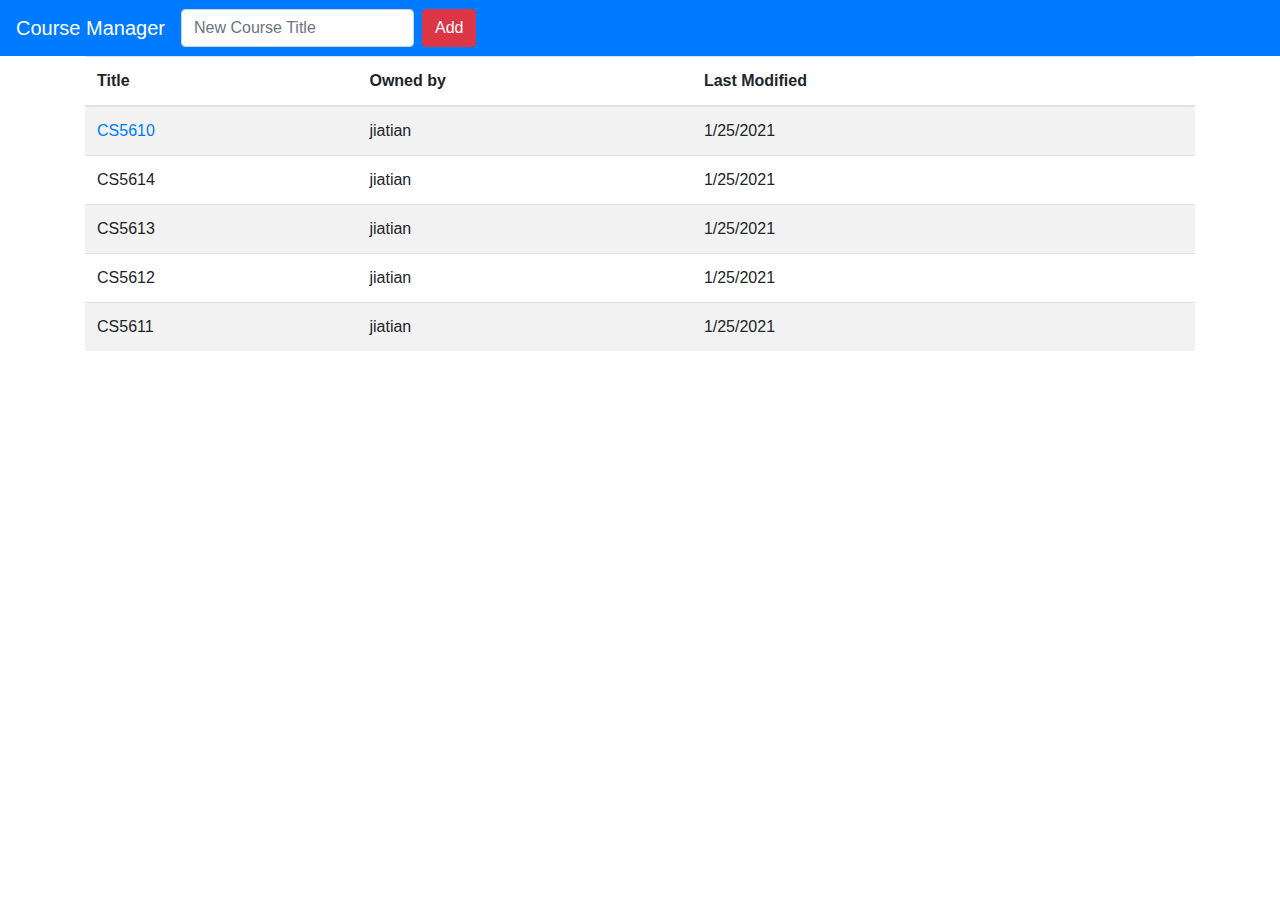
<file: wbdv-sp21-03-jiatian-servere-java/src/main/webapp/dashboard/course-list.template.client.html>
<!DOCTYPE html>
<html lang="en">
<head>
    <link href="https://stackpath.bootstrapcdn.com/bootstrap/4.5.2/css/bootstrap.min.css" rel="stylesheet" />
    <link href="dashboard.list.template.client.html.css" rel="stylesheet"/>
    <meta charset="UTF-8">
    <title>Title</title>
</head>
<body>

<nav class="navbar fixed-top navbar-expand-lg navbar-dark bg-primary">

    <a class="navbar-brand" href="./course-list.template.client.html"><span class="wbdv-label wbdv-course-manager">Course Manager</span></a>
    <button class="navbar-toggler" type="button" data-toggle="collapse" data-target="#navbarSupportedContent" aria-controls="navbarSupportedContent" aria-expanded="false" aria-label="Toggle navigation">
        <span class="navbar-toggler-icon"></span>
    </button>

    <div class="collapse navbar-collapse" id="navbarSupportedContent">
        <form class="form-inline my-2 my-lg-0">
            <input class="form-control mr-sm-2 wbdv-field wbdv-new-course" type="search" placeholder="New Course Title" aria-label="Search">
            <button class="btn btn-danger my-2 my-sm-0 wbdv-button wbdv-add-course" type="submit">Add</button>
        </form>
    </div>
</nav>


<div class="container">
    <h1>Dashboard Table</h1>

    <table class="table table-striped">
        <thead>
        <tr>
            <th>Title</th>
            <th>Owned by</th>
            <th>Last Modified</th>
            <th></th>
        </tr>
        </thead>
        <tbody>
        <tr>
            <td>
                <a href="../editor/editor.template.client.html">
                    <i class="fas fa-file"></i>
                    CS5610
                </a>
            </td>
            <td>jiatian</td>
            <td>1/25/2021</td>
            <td>
                <i class="fas fa-trash"></i>
            </td>
        </tr>
        <tr>
            <td>
                <a>
                    <i class="fas fa-file"></i>
                    CS5614
                </a>
            </td>
            <td>jiatian</td>
            <td>1/25/2021</td>
            <td>
                <i class="fas fa-trash"></i>
            </td>
        </tr>
        <tr>
            <td>
                <a>
                    <i class="fas fa-file"></i>
                    CS5613
                </a>
            </td>
            <td>jiatian</td>
            <td>1/25/2021</td>
            <td>
                <i class="fas fa-trash"></i>
            </td>
        </tr>
        <tr>
            <td>
                <a>
                    <i class="fas fa-file"></i>
                    CS5612
                </a>
            </td>
            <td>jiatian</td>
            <td>1/25/2021</td>
            <td>
                <i class="fas fa-trash"></i>
            </td>
        </tr>
        <tr>
            <td>
                <a>
                    <i class="fas fa-file"></i>
                    CS5611
                </a>
            </td>
            <td>jiatian</td>
            <td>1/25/2021</td>
            <td>
                <i class="fas fa-trash"></i>
            </td>
        </tr>
        </tbody>
        <!--        <tfoot></tfoot>-->
    </table>
</div>
</body>
</html>
</file>
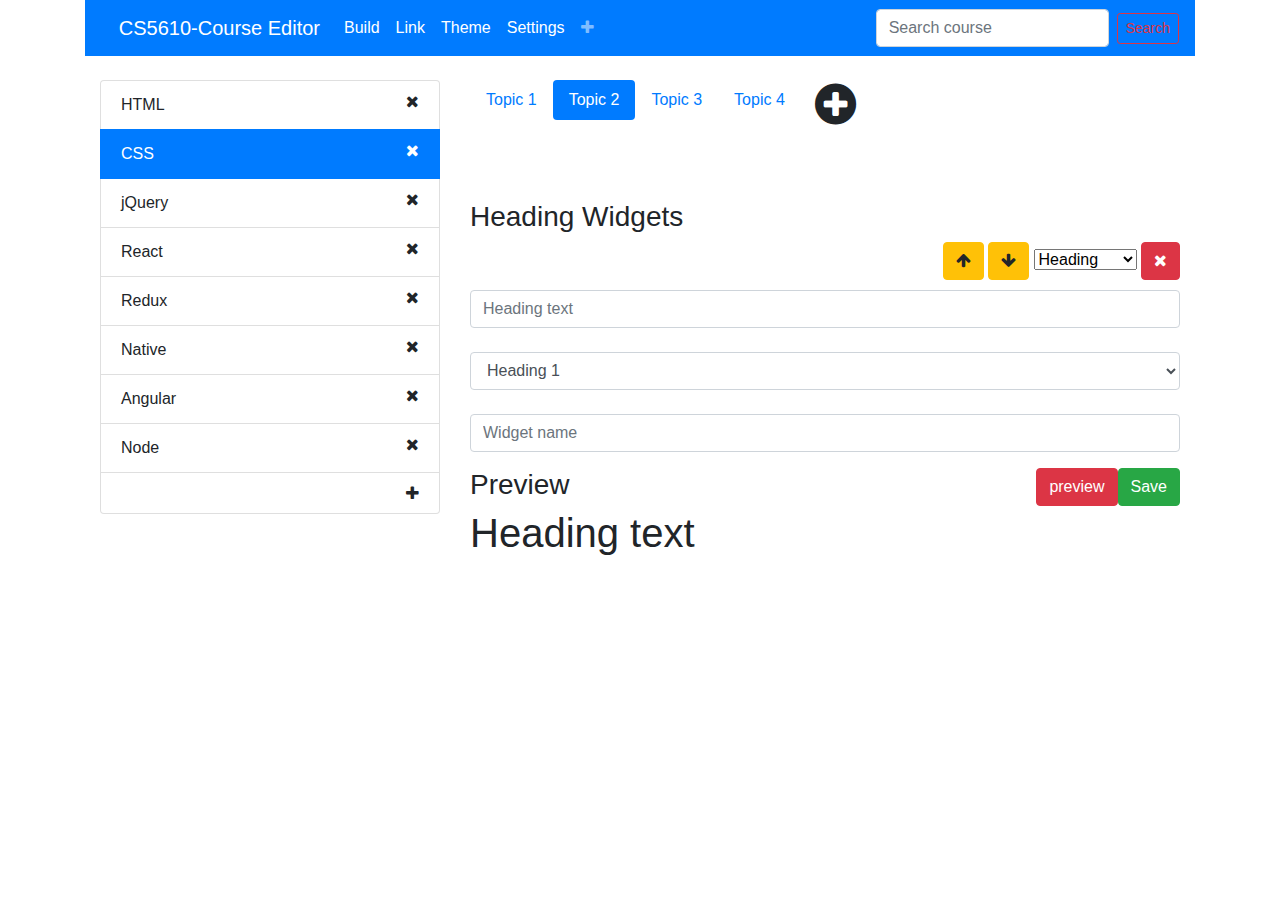
<file: wbdv-sp21-03-jiatian-servere-java/src/main/webapp/editor/editor.template.client.html>
<!DOCTYPE html>
<html lang="en">
<head>
    <link href="https://stackpath.bootstrapcdn.com/bootstrap/4.5.2/css/bootstrap.min.css" rel="stylesheet" />
    <link href="https://stackpath.bootstrapcdn.com/font-awesome/4.7.0/css/font-awesome.min.css" rel="stylesheet" />

    <meta charset="UTF-8">
    <title>Course Editor</title>
</head>
<body>
<div class="container">
    <nav class="navbar navbar-expand-lg navbar-dark bg-primary">
        <a href="editor.template.client.html"><i class="fa fa-times pull-left wbdv-course-editor wbdv-close" aria-hidden="true"></i></a>
        <a class="navbar-brand wbdv-course-title" href="#">CS5610-Course Editor</a>
        <button class="navbar-toggler" type="button" data-toggle="collapse"
                data-target="#navbarSupportedContent"
                aria-controls="navbarSupportedContent"
                aria-expanded="false" aria-label="Toggle navigation">
            <span class="navbar-toggler-icon"></span>
        </button>

        <div class="collapse navbar-collapse" id="navigatebar">
            <ul class="navbar-nav mr-auto">
                <li class="nav-item active wbdv-lesson">
                    <a class="nav-link" href="#">Build</a>
                </li>
                <li class="nav-item active wbdv-lesson">
                    <a class="nav-link" href="#">Link</a>
                </li>
                <li class="nav-item active wbdv-lesson">
                    <a class="nav-link" href="#">Theme</a>
                </li>
                <li class="nav-item active wbdv-lesson">
                    <a class="nav-link" href="#">Settings</a>
                </li>
                <li class="nav-item">
                    <a class="nav-link" href="#"><i class="fa fa-plus wbdv-lesson-add-btn" aria-hidden="true"></i></a>
                </li>

            </ul>
            <form class="form-inline my-2 my-lg-0">
                <input class="form-control mr-sm-2" type="search" placeholder="Search course" aria-label="Search">
                <button class="btn btn-sm btn-outline-danger my-2 my-sm-0" type="submit">Search</button>
            </form>

        </div>
    </nav>


    <div class="container">
        <div class="row">
            <div class="col-4">
                <div>
                    <br/>

                    <ul class="list-group wbdv-module-list">
                        <li class="list-group-item wbdv-module-item"><span class="wbdv-module-item-title">HTML </span> <i class="fa fa-times pull-right wbdv-module-item-delete-btn" aria-hidden="true"></i></li>
                        <li class="list-group-item active wbdv-module-item"><span class="wbdv-module-title">CSS </span> <i class="fa fa-times pull-right wbdv-module-item-delete-btn" aria-hidden="true"></i></li>
                        <li class="list-group-item wbdv-module-item"><span class="wbdv-module-title">jQuery</span> <i class="fa fa-times pull-right wbdv-module-item-delete-btn" aria-hidden="true"></i></li>
                        <li class="list-group-item wbdv-module-item"><span class="wbdv-module-title">React</span> <i class="fa fa-times pull-right wbdv-module-item-delete-btn" aria-hidden="true"></i></li>
                        <li class="list-group-item wbdv-module-item"><span class="wbdv-module-title">Redux</span> <i class="fa fa-times pull-right wbdv-module-item-delete-btn" aria-hidden="true"></i></li>
                        <li class="list-group-item wbdv-module-item"><span class="wbdv-module-title">Native</span> <i class="fa fa-times pull-right wbdv-module-item-delete-btn" aria-hidden="true"></i></li>
                        <li class="list-group-item wbdv-module-item"><span class="wbdv-module-title">Angular</span> <i class="fa fa-times pull-right wbdv-module-item-delete-btn" aria-hidden="true"></i></li>
                        <li class="list-group-item wbdv-module-item"><span class="wbdv-module-title">Node</span> <i class="fa fa-times pull-right wbdv-module-item-delete-btn" aria-hidden="true"></i></li>
                        <li class="list-group-item"><i class="fa fa-plus pull-right wbdv-module-add" aria-hidden="true"></i></li>
                    </ul>
                </div>
            </div>
            <div class="col-8">

                <br/>
                <div>
                    <ul class="nav nav-pills wbdv-topic-pill-list">
                        <li class="nav-item"><a class="nav-link wbdv-topic" href="#">Topic 1</a></li>
                        <li class="nav-item"><a class="nav-link active wbdv-topic" href="#">Topic 2</a></li>
                        <li class="nav-item"><a class="nav-link wbdv-topic" href="#">Topic 3</a></li>
                        <li class="nav-item"><a class="nav-link wbdv-topic" href="#">Topic 4</a></li>
                        <i class="fa fa-plus-circle fa-3x pull-right wbdv-topic-add" aria-hidden="true"></i>
                    </ul>
                </div>

                <br/>
                <br/>
                <div class="wbdv-light-grey-border">
                    <br/>
                    <h3>Heading Widgets</h3>

                    <span class="pull-right">
                            <a href="#" class="btn btn-warning"><i class="fa fa-arrow-up"></i></a>
                            <a href="#" class="btn btn-warning"><i class="fa fa-arrow-down"></i></a>
                            <select>
                                <option>Heading</option>
                                <option>Slides</option>
                                <option>Videos</option>
                                <option>Documents</option>
                            </select>
                            <a href="#" class="btn btn-danger"><i class="fa fa-times"></i></a>
                    </span>
                    <br/>

                    <br/>
                    <div>
                        <input class="form-control" placeholder="Heading text">
                        <br/>
                        <select class="form-control">
                            <option>Heading 1</option>
                            <option>Heading 2</option>
                            <option>Heading 3</option>
                            <option>Heading 4</option>
                        </select>
                        <br/>
                        <input class="form-control" placeholder="Widget name">
                    </div>
                    <div>
                        <ul>
                            <button type="button" class="btn btn-success pull-right">Save</button>
                            <button type="button" class="btn btn-danger pull-right">preview</button>

                        </ul>
                    </div>
                    <h3>Preview</h3>
                    <h1>Heading text</h1>
                </div>
            </div>
        </div>
    </div>
</div>



</body>
</html>
</file>
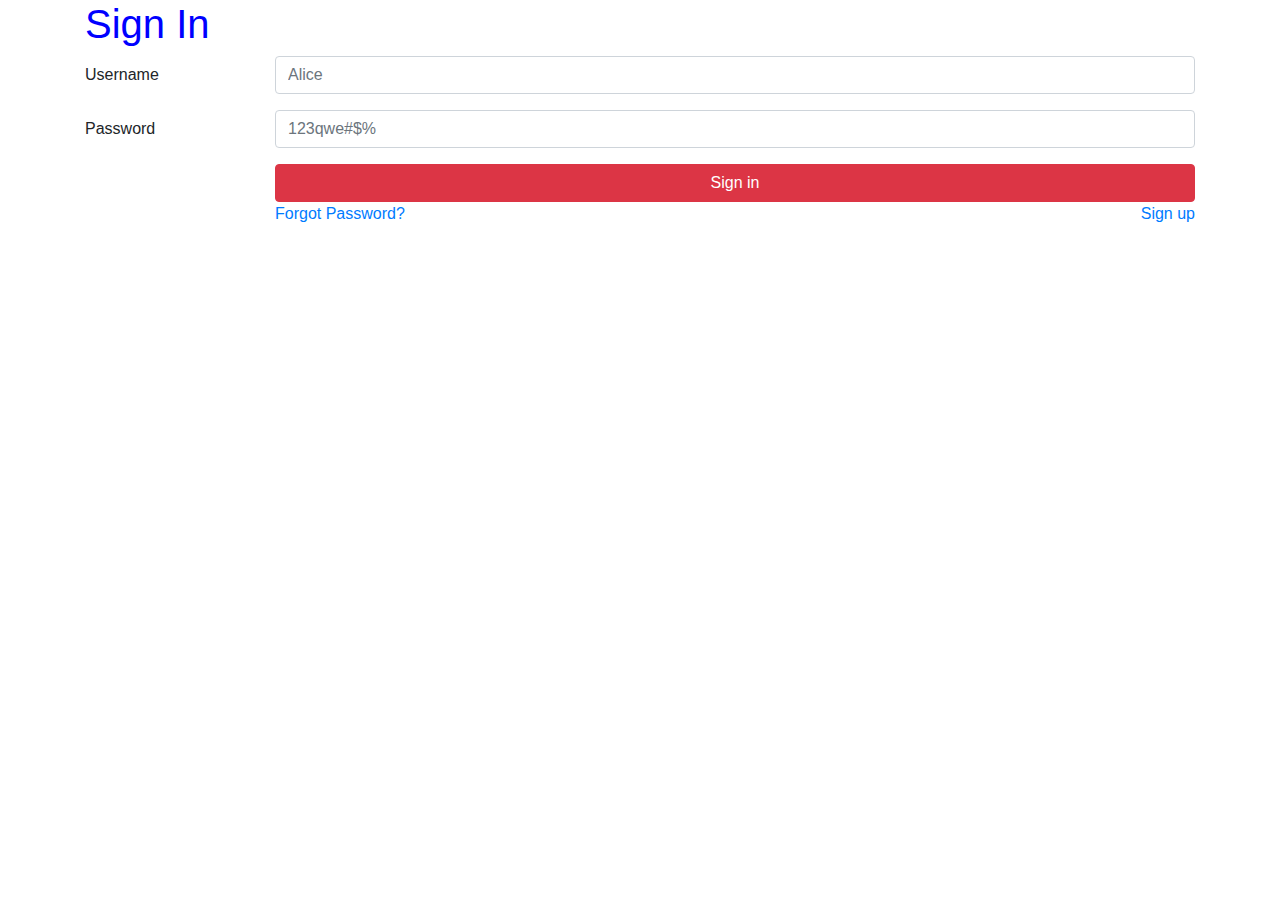
<file: wbdv-sp21-03-jiatian-servere-java/src/main/webapp/login/login.template.client.html>
<!DOCTYPE html>
<html lang="en">
<head>
    <meta charset="UTF-8">
    <title>Login</title>
    <link href="https://stackpath.bootstrapcdn.com/bootstrap/4.5.2/css/bootstrap.min.css" rel="stylesheet" />
    <link href="login.style.client.css" rel="stylesheet"/>
</head>
<body>
<div class="container">
    <h1 class = "color-blue">Sign In</h1>
    <form>
        <div class="form-group row">
            <label for="username" class="col-sm-2 col-form-label">
                Username </label>
            <div class="col-sm-10">
                <input class="form-control wbdv-field wbdv-username"
                       id="username"
                       placeholder="Alice">
            </div>
        </div>
        <div class="form-group row">
            <label for="password" class="col-sm-2 col-form-label">
                Password </label>
            <div class="col-sm-10">
                <input type="password" class="form-control wbdv-field wbdv-password"
                       id="password" placeholder="123qwe#$%">
            </div>
        </div>
        <div class="form-group row">
            <label class="col-sm-2 col-form-label"></label>
            <div class="col-sm-10">
                <a href="../profile/profile.template.client.html" class="btn btn-danger btn-block wbdv-login">Sign in</a>
                <div class="row">
                    <div class="col-6">
                        <a href="#">Forgot Password?</a>
                    </div>
                    <div class="col-6">
                        <a href="#" class="float-right">Sign up</a>
                    </div>
                </div>
            </div>
        </div>
    </form>
</div>
</body>
</html>
</file>
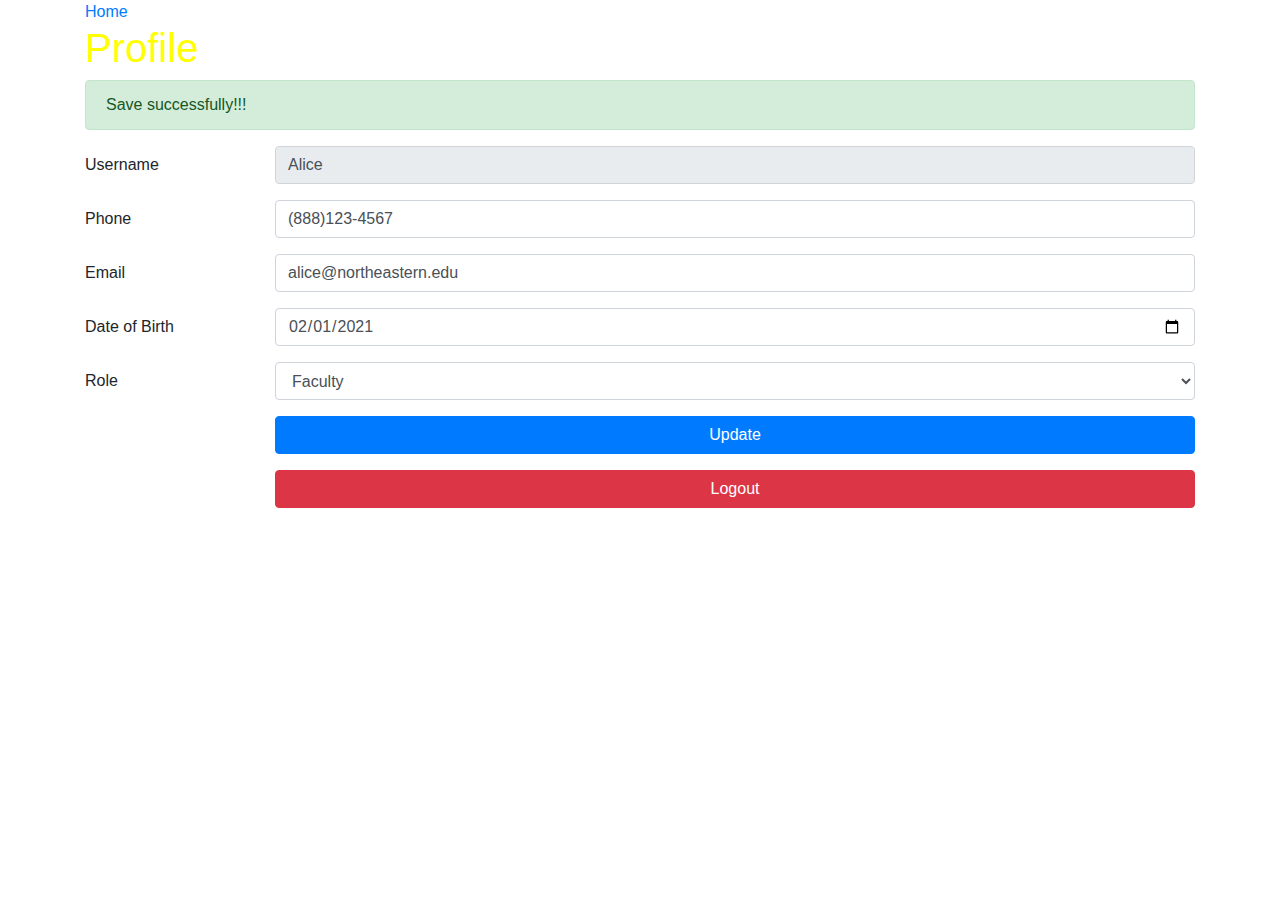
<file: wbdv-sp21-03-jiatian-servere-java/src/main/webapp/profile/profile.template.client.html>
<!DOCTYPE html>
<html lang="en">
<head>
    <meta charset="UTF-8">
    <title>Profile</title>
    <link href="https://stackpath.bootstrapcdn.com/bootstrap/4.5.2/css/bootstrap.min.css" rel="stylesheet" />
    <link href="profile.style.client.css" rel="stylesheet"/>
</head>
<body>
<div class="container">
    <a href="../index.html" >
        Home
    </a>
    <h1 class = color-yellow>Profile</h1>
    <div class="alert alert-success" role="alert">
        Save successfully!!!
    </div>

    <form>
        <fieldset disabled>
            <div class="form-group row">
                <label for="usernamefield" class="col-sm-2 col-form-label">
                    Username </label>
                <div class="col-sm-10">
                    <input class="form-control wbdv-field wbdv-username"
                           id="usernamefield"
                           value="Alice">
                </div>
            </div>
        </fieldset>


        <div class="form-group row">
            <label for="phonefield" class="col-sm-2 col-form-label">
                Phone </label>
            <div class="col-sm-10">
                <input class="form-control wbdv-field wbdv-phone"
                       id="phonefield"
                       value="(888)123-4567">
            </div>
        </div>

        <div class="form-group row">
            <label for="emailfield" class="col-sm-2 col-form-label">
                Email </label>
            <div class="col-sm-10">
                <input type="email"
                       class="form-control wbdv-field wbdv-email"
                       id="emailfield"
                       value="alice@northeastern.edu">
            </div>
        </div>

        <div class="form-group row">
            <label for="date" class="col-sm-2 col-form-label">
                Date of Birth </label>
            <div class="col-sm-10">
                <input type="date"
                       class="form-control wbdv-field wbdv-dob"
                       id="date"
                       value="2021-02-01">
            </div>
        </div>

        <div class="form-group row">
            <label for="roleFld" class="col-sm-2 col-form-label">
                Role </label>
            <div class="col-sm-10">
                <select class="form-control wbdv-field wbdv-role"
                        id="roleFld">
                    <option value="Faculty">Faculty</option>
                    <option value="Student">Student</option>
                    <option value="Admin">Admin</option>
                </select>
            </div>
        </div>

        <div class="form-group row">
            <label class="col-sm-2 col-form-label"></label>
            <div class="col-sm-10">
                <button class="btn btn-primary btn-block wbdv-update">Update</button>
            </div>
        </div>

        <div class="form-group row">
            <label class="col-sm-2 col-form-label"></label>
            <div class="col-sm-10">
                <a href="../index.html" class="btn btn-danger btn-block wbdv-logout">Logout</a>
            </div>
        </div>

    </form>
</div>
</body>
</html>
</file>
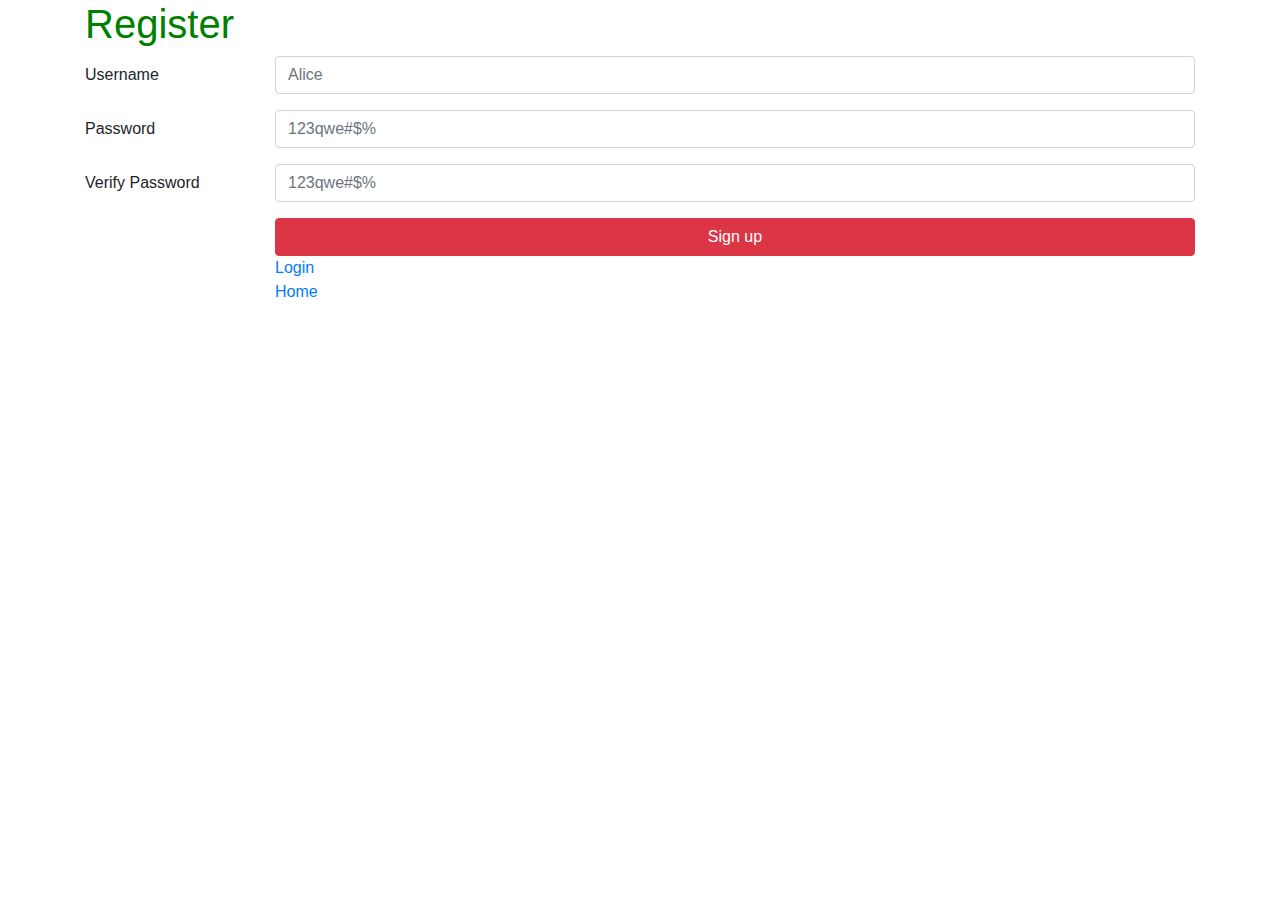
<file: wbdv-sp21-03-jiatian-servere-java/src/main/webapp/register/register.template.client.html>
<!DOCTYPE html>
<html lang="en">
<head>
    <meta charset="UTF-8">
    <title>SignUp</title>
    <link href="https://stackpath.bootstrapcdn.com/bootstrap/4.5.2/css/bootstrap.min.css" rel="stylesheet" />
    <link href="register.style.client.css" rel="stylesheet"/>
</head>
<body>
<div class="container">

    <h1 class = color-green>Register</h1>
    <form>
        <div class="form-group row">
            <label for="usernamefield" class="col-sm-2 col-form-label">
                Username </label>
            <div class="col-sm-10">
                <input class="form-control wbdv-field wbdv-username"
                       id="usernamefield"
                       placeholder="Alice">
            </div>
        </div>

        <div class="form-group row">
            <label for="passwordfield" class="col-sm-2 col-form-label">
                Password </label>
            <div class="col-sm-10">
                <input type="text" class="form-control wbdv-field wbdv-password"
                       id="passwordfield"
                       placeholder="123qwe#$%">
            </div>
        </div>

        <div class="form-group row">
            <label for="verifypasswordfield" class="col-sm-2 col-form-label">
                Verify Password </label>
            <div class="col-sm-10">
                <input type="text" class="form-control wbdv-field wbdv-password-verify"
                       id="verifypasswordfield"
                       placeholder="123qwe#$%">
            </div>
        </div>

        <div class="form-group row">
            <label class="col-sm-2 col-form-label"></label>
            <div class="col-sm-10">
                <a href="../profile/profile.template.client.html" class="btn btn-danger btn-block wbdv-register">Sign up</a>
                <div class="row">
                    <div class="col-6">
                        <a href="../login/login.template.client.html" class="wbdv-link wbdv-login">Login</a>
                    </div>
                    <div class="col-10">
                        <a href="../index.html" >
                            Home
                        </a>
                    </div>
                </div>
            </div>
        </div>

    </form>


</div>
</body>
</html>
</file>
<file: wbdv-sp21-03-jiatian-servere-java/src/main/webapp/dashboard/dashboard.list.template.client.html.css>
.color-red {
    color:darkred;
}
</file>
<file: wbdv-sp21-03-jiatian-servere-java/src/main/webapp/login/login.style.client.css>
.color-blue {
    color:blue;
}
</file>
<file: wbdv-sp21-03-jiatian-servere-java/src/main/webapp/profile/profile.style.client.css>
.color-yellow {
    color:yellow;
}
</file>
<file: wbdv-sp21-03-jiatian-servere-java/src/main/webapp/register/register.style.client.css>
.color-green {
    color:green;
}
</file>
